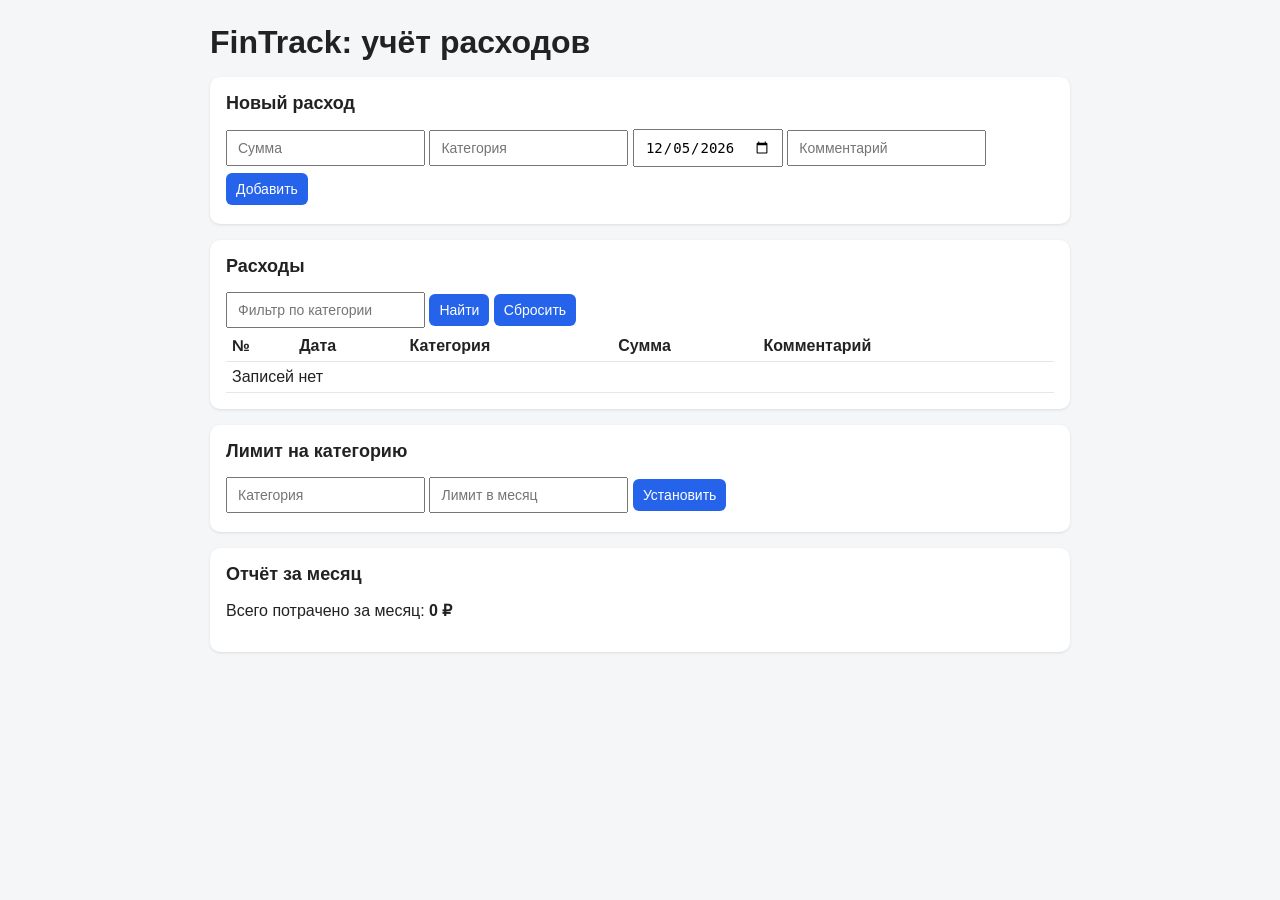
<file: index.html>
<!DOCTYPE html>
<html lang="ru">
<head>
  <meta charset="utf-8">
  <meta name="viewport" content="width=device-width, initial-scale=1">
  <title>FinTrack</title>
  <link rel="stylesheet" href="style.css">
</head>
<body>
<main>
  <h1>FinTrack: учёт расходов</h1>

  <section>
    <h2>Новый расход</h2>
    <input id="amount" type="number" step="0.01" placeholder="Сумма">
    <input id="category" placeholder="Категория">
    <input id="date" type="date">
    <input id="comment" placeholder="Комментарий">
    <button id="addBtn">Добавить</button>
    <div id="error" class="err"></div>
  </section>

  <section>
    <h2>Расходы</h2>
    <input id="filter" placeholder="Фильтр по категории">
    <button id="filterBtn">Найти</button>
    <button id="resetBtn">Сбросить</button>
    <table>
      <thead><tr><th>№</th><th>Дата</th><th>Категория</th><th>Сумма</th><th>Комментарий</th><th></th></tr></thead>
      <tbody id="rows"></tbody>
    </table>
  </section>

  <section>
    <h2>Лимит на категорию</h2>
    <input id="limitCat" placeholder="Категория">
    <input id="limitVal" type="number" step="0.01" placeholder="Лимит в месяц">
    <button id="limitBtn">Установить</button>
  </section>

  <section>
    <h2>Отчёт за месяц</h2>
    <div id="report"></div>
  </section>
</main>

<script src="expenses.js"></script>
<script src="report.js"></script>
<script src="app.js"></script>
</body>
</html>
</file>
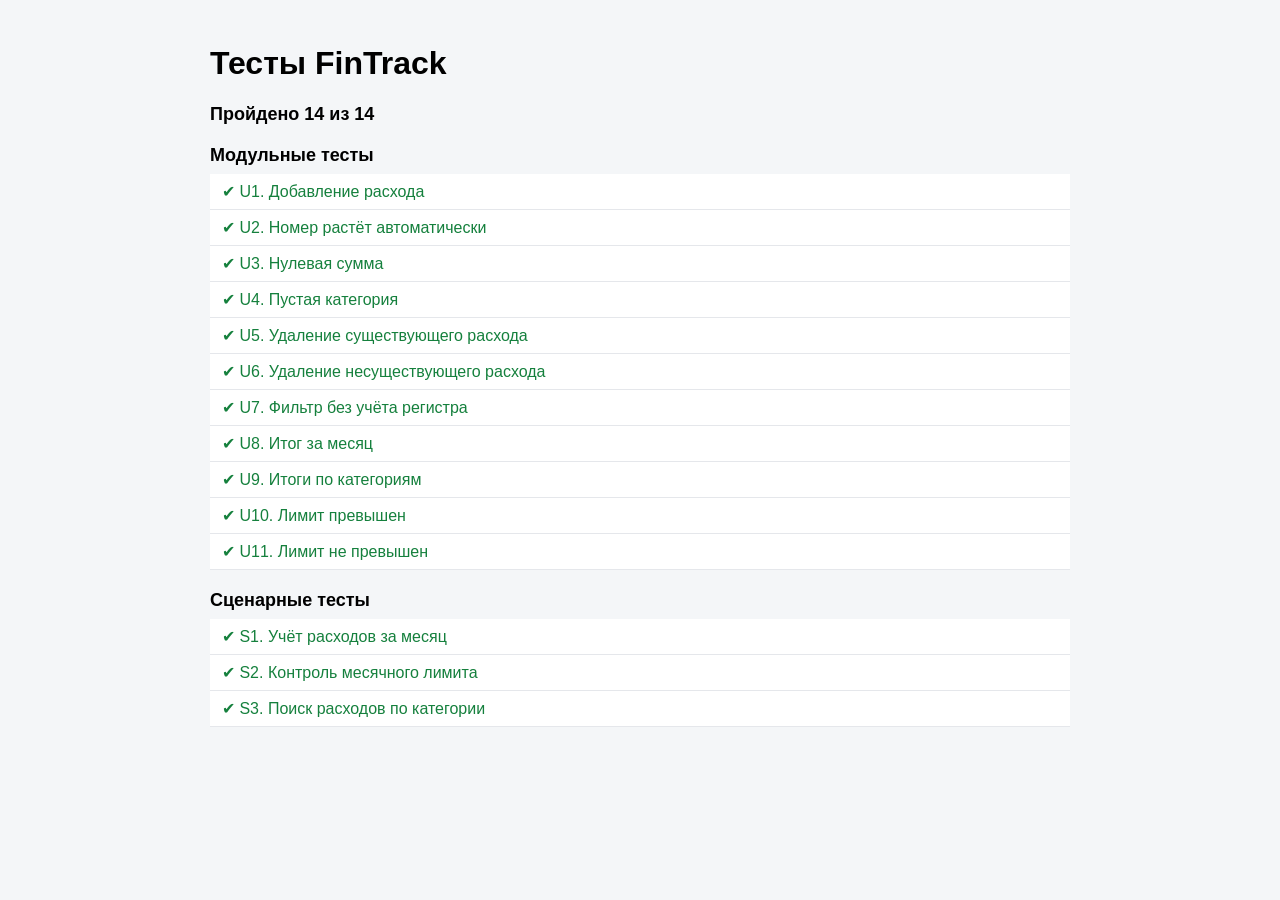
<file: tests.html>
<!DOCTYPE html>
<html lang="ru">
<head>
  <meta charset="utf-8">
  <title>Тесты FinTrack</title>
  <style>
    body { font-family: "Segoe UI", Arial, sans-serif; background: #f4f6f8; margin: 0; }
    main { max-width: 860px; margin: 0 auto; padding: 24px 16px; }
    #summary { font-size: 18px; font-weight: 600; margin-bottom: 16px; }
    h2 { margin: 20px 0 8px; font-size: 18px; }
    .row { background: #fff; padding: 8px 12px; border-bottom: 1px solid #e5e7eb; }
    .ok { color: #15803d; }
    .fail { color: #b91c1c; }
    .msg { font-size: 13px; margin-left: 24px; }
  </style>
</head>
<body>
<main>
  <h1>Тесты FinTrack</h1>
  <div id="summary"></div>
  <div id="out"></div>
</main>

<script src="expenses.js"></script>
<script src="report.js"></script>
<script>
// ---- Мини-фреймворк для тестов ----
const results = [];
let currentGroup = '';

function group(name) { currentGroup = name; }

function test(id, name, fn) {
  try {
    fn();
    results.push({ group: currentGroup, id, name, ok: true });
  } catch (e) {
    results.push({ group: currentGroup, id, name, ok: false, msg: e.message });
  }
}

function assertEqual(actual, expected) {
  const a = JSON.stringify(actual);
  const b = JSON.stringify(expected);
  if (a !== b) throw new Error('Ожидалось ' + b + ', получено ' + a);
}

function assertThrows(fn) {
  try { fn(); } catch (e) { return; }
  throw new Error('Ожидалась ошибка, но её не было');
}

// ---- Модульные тесты ----
group('Модульные тесты');
test('U1', 'Добавление расхода', () => {
  const list = [];
  const e = addExpense(list, 100, 'Еда', '2026-11-05', '');
  assertEqual(e.id, 1);
  assertEqual(list.length, 1);
  assertEqual(e.category, 'Еда');
});
test('U2', 'Номер растёт автоматически', () => {
  const list = [];
  addExpense(list, 10, 'Еда', '2026-11-05', '');
  const second = addExpense(list, 20, 'Кино', '2026-11-06', '');
  assertEqual(second.id, 2);
});
test('U3', 'Нулевая сумма', () => {
  assertThrows(() => addExpense([], 0, 'Еда', '2026-11-05', ''));
});
test('U4', 'Пустая категория', () => {
  assertThrows(() => addExpense([], 100, '   ', '2026-11-05', ''));
});
test('U5', 'Удаление существующего расхода', () => {
  const list = [];
  addExpense(list, 100, 'Еда', '2026-11-05', '');
  assertEqual(deleteExpense(list, 1), true);
  assertEqual(list.length, 0);
});
test('U6', 'Удаление несуществующего расхода', () => {
  const list = [];
  addExpense(list, 100, 'Еда', '2026-11-05', '');
  assertEqual(deleteExpense(list, 99), false);
  assertEqual(list.length, 1);
});
test('U7', 'Фильтр без учёта регистра', () => {
  const list = [];
  addExpense(list, 10, 'Еда', '2026-11-05', '');
  addExpense(list, 20, 'еда', '2026-11-06', '');
  addExpense(list, 30, 'Кино', '2026-11-07', '');
  assertEqual(filterByCategory(list, 'ЕДА').length, 2);
});
test('U8', 'Итог за месяц', () => {
  const list = [];
  addExpense(list, 100, 'Еда', '2026-11-05', '');
  addExpense(list, 50, 'Кино', '2026-11-20', '');
  addExpense(list, 30, 'Еда', '2026-10-31', '');
  assertEqual(getMonthTotal(list, 2026, 11), 150);
});
test('U9', 'Итоги по категориям', () => {
  const list = [];
  addExpense(list, 100, 'Еда', '2026-11-05', '');
  addExpense(list, 50, 'еда', '2026-11-06', '');
  addExpense(list, 20, 'Кино', '2026-11-07', '');
  assertEqual(getTotalsByCategory(list, 2026, 11), { 'еда': 150, 'кино': 20 });
});
test('U10', 'Лимит превышен', () => {
  const list = [];
  addExpense(list, 150, 'Еда', '2026-11-05', '');
  assertEqual(getExceededCategories(list, { 'еда': 100 }, 2026, 11), ['еда']);
});
test('U11', 'Лимит не превышен', () => {
  const list = [];
  addExpense(list, 50, 'Еда', '2026-11-05', '');
  assertEqual(getExceededCategories(list, { 'еда': 100 }, 2026, 11), []);
});

// ---- Сценарные тесты ----
group('Сценарные тесты');
test('S1', 'Учёт расходов за месяц', () => {
  const list = [];
  addExpense(list, 500, 'Еда', '2026-11-05', '');
  addExpense(list, 200, 'Транспорт', '2026-11-06', '');
  addExpense(list, 300, 'Еда', '2026-11-07', '');
  deleteExpense(list, 2);
  assertEqual(getMonthTotal(list, 2026, 11), 800);
  assertEqual(getTotalsByCategory(list, 2026, 11), { 'еда': 800 });
});
test('S2', 'Контроль месячного лимита', () => {
  const list = [];
  const limits = { 'еда': 400 };
  addExpense(list, 500, 'Еда', '2026-11-05', '');
  assertEqual(getExceededCategories(list, limits, 2026, 11), ['еда']);
  deleteExpense(list, 1);
  assertEqual(getExceededCategories(list, limits, 2026, 11), []);
});
test('S3', 'Поиск расходов по категории', () => {
  const list = [];
  addExpense(list, 100, 'Еда', '2026-11-05', '');
  addExpense(list, 200, 'Кино', '2026-11-06', '');
  addExpense(list, 300, 'еда', '2026-11-07', '');
  assertEqual(filterByCategory(list, 'Еда').length, 2);
  assertEqual(filterByCategory(list, 'Кино').length, 1);
  assertEqual(filterByCategory(list, 'Спорт').length, 0);
});

// ---- Вывод результатов ----
let html = '';
let last = '';
for (const r of results) {
  if (r.group !== last) { html += '<h2>' + r.group + '</h2>'; last = r.group; }
  html += '<div class="row ' + (r.ok ? 'ok' : 'fail') + '">' + (r.ok ? '✔' : '✘') + ' ' + r.id + '. ' + r.name;
  if (!r.ok) html += '<div class="msg">' + r.msg + '</div>';
  html += '</div>';
}
const passed = results.filter(r => r.ok).length;
document.getElementById('out').innerHTML = html;
document.getElementById('summary').textContent = 'Пройдено ' + passed + ' из ' + results.length;
</script>
</body>
</html>
</file>
<file: style.css>
body { font-family: "Segoe UI", Arial, sans-serif; background: #f4f6f8; color: #222; margin: 0; }
main { max-width: 860px; margin: 0 auto; padding: 24px 16px; }
h1 { margin: 0 0 16px; }
h2 { margin: 0 0 12px; font-size: 18px; }
section { background: #fff; border-radius: 10px; padding: 16px; margin-bottom: 16px; box-shadow: 0 1px 3px rgba(0, 0, 0, .1); }
input, button { padding: 8px 10px; font-size: 14px; margin: 3px 0; }
button { background: #2563eb; color: #fff; border: 0; border-radius: 6px; cursor: pointer; }
button.del { background: #dc2626; padding: 4px 8px; }
table { width: 100%; border-collapse: collapse; }
th, td { text-align: left; padding: 6px; border-bottom: 1px solid #e5e7eb; }
.warn { color: #b91c1c; font-weight: 600; }
.err { color: #b91c1c; }
</file>
